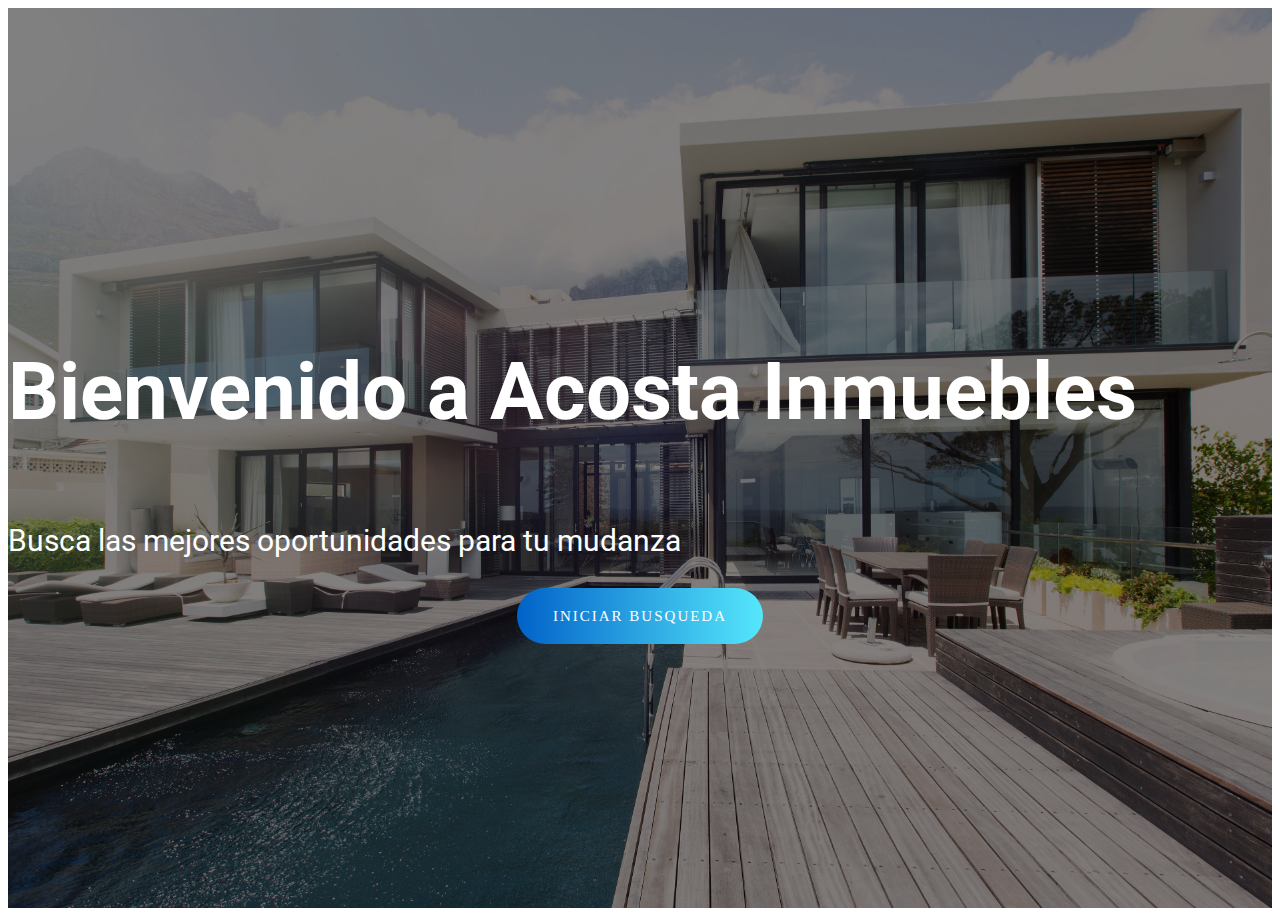
<file: index.html>
<!DOCTYPE html>
<html lang="en">
<head>
    <meta charset="UTF-8">
    <meta http-equiv="X-UA-Compatible" content="IE=edge">
    <meta name="viewport" content="width=device-width, initial-scale=1.0">
    <title>Acosta - Inmuebles</title>
    <!-- GOOGLE FONTS -->
    <link rel="preconnect" href="https://fonts.googleapis.com">
    <link rel="preconnect" href="https://fonts.gstatic.com" crossorigin>
    <link href="https://fonts.googleapis.com/css2?family=Roboto:wght@400;700&display=swap" rel="stylesheet">
    <!-- BOOTSRAP -->
    <link href="https://cdn.jsdelivr.net/npm/bootstrap@5.0.2/dist/css/bootstrap.min.css" rel="stylesheet" integrity="sha384-EVSTQN3/azprG1Anm3QDgpJLIm9Nao0Yz1ztcQTwFspd3yD65VohhpuuCOmLASjC" crossorigin="anonymous">
    <!-- CSS -->
    <link rel="stylesheet" href="./styles.css">
</head>
<body>

    <header class="container-fluid">
        <div class="row header-container">
            <div class="col-sm-12 col-md-12 col-xl-12 dis_principal color-container">
                <h1 class="principal__h1 text-center">Bienvenido a Acosta Inmuebles</h1>
                <p class="principal__p text-center">Busca las mejores oportunidades para tu mudanza</p>
                <div class="container-btn__principal">
                    <a class="text-center btnPrincipal" href="./app.html">iniciar busqueda</a>
                </div>
                
            </div>
        </div>
    </header>
        <!-- JQUERY -->
        <script src="https://code.jquery.com/jquery-3.6.0.min.js" integrity="sha256-/xUj+3OJU5yExlq6GSYGSHk7tPXikynS7ogEvDej/m4=" crossorigin="anonymous"></script>
    <!-- BOOSTRAP -->
    <script src="https://cdn.jsdelivr.net/npm/bootstrap@5.0.2/dist/js/bootstrap.bundle.min.js" integrity="sha384-MrcW6ZMFYlzcLA8Nl+NtUVF0sA7MsXsP1UyJoMp4YLEuNSfAP+JcXn/tWtIaxVXM" crossorigin="anonymous"></script>

    <!-- JS MAIN -->
    <script src="./app.js"></script>
</body>
</html>
</file>
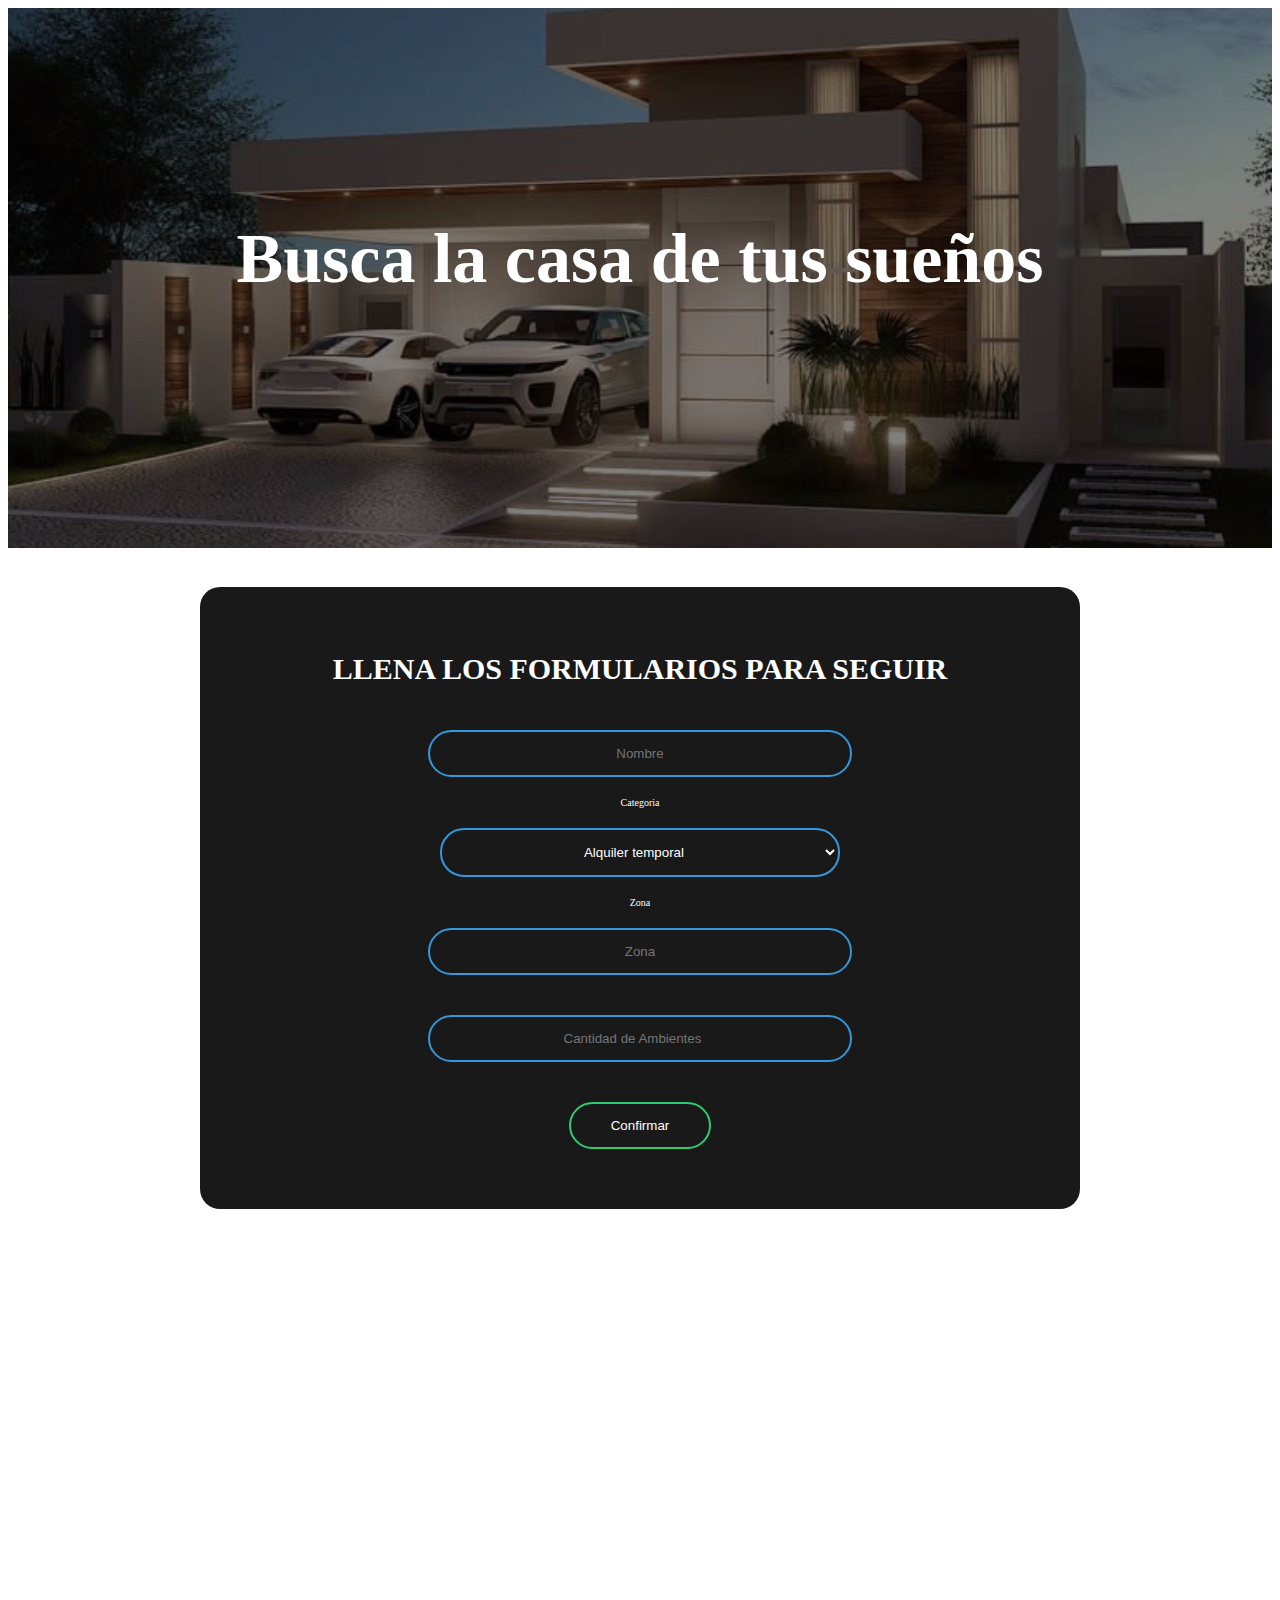
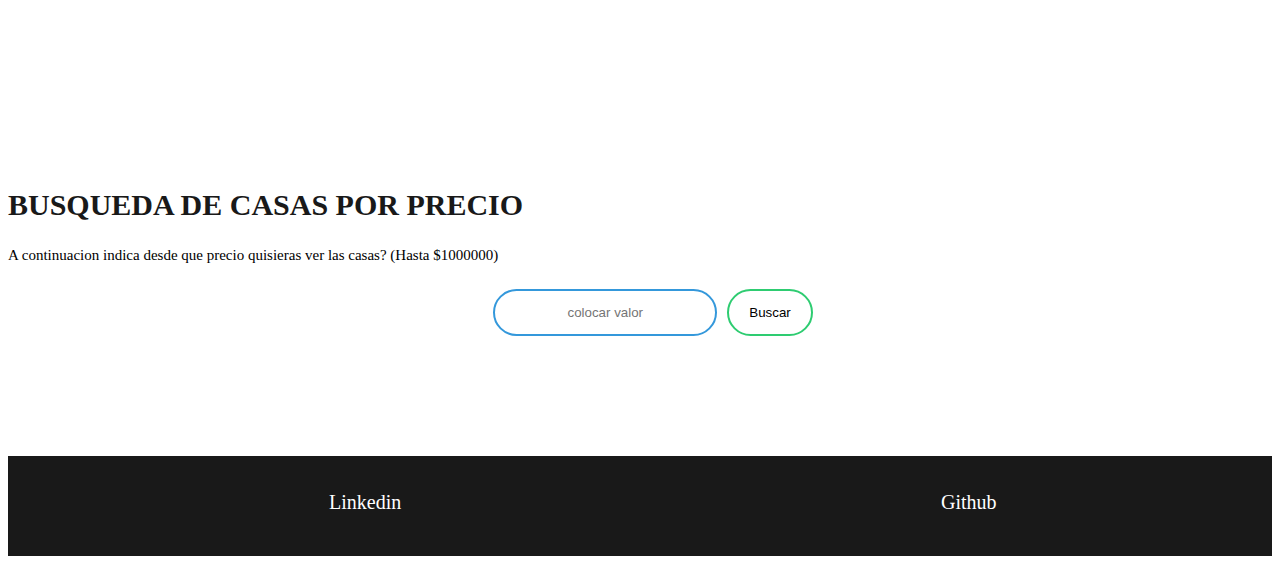
<file: app.html>
<!DOCTYPE html>
<html lang="en">
<head>
    <meta charset="UTF-8">
    <meta http-equiv="X-UA-Compatible" content="IE=edge">
    <meta name="viewport" content="width=device-width, initial-scale=1.0">
    <title>Acosta - Inmuebles</title>
    <!-- GOOGLE FONTS -->
    <link rel="preconnect" href="https://fonts.googleapis.com">
    <link rel="preconnect" href="https://fonts.gstatic.com" crossorigin>
    <link href="https://fonts.googleapis.com/css2?family=Roboto:wght@400;700&display=swap" rel="stylesheet">
    <!-- AOS -->
    <link href="https://unpkg.com/aos@2.3.1/dist/aos.css" rel="stylesheet">
    <!-- BOOTSRAP -->
    <link href="https://cdn.jsdelivr.net/npm/bootstrap@5.0.2/dist/css/bootstrap.min.css" rel="stylesheet" integrity="sha384-EVSTQN3/azprG1Anm3QDgpJLIm9Nao0Yz1ztcQTwFspd3yD65VohhpuuCOmLASjC" crossorigin="anonymous">
    <!-- CSS -->
    <link rel="stylesheet" href="./styles.css">
</head>
<body>
    <header class="container-fluid ">
        <div class="row imagenHeader">
            <div class="col-sm-12 col-md-12 col-xl-12 containerH2">
                <h2 class="text-center">Busca la casa de tus sueños</h2>
            </div>
        </div>  
    </header>


<!-- ZONA DE FORMULARIOS  -->


    <section class="container sectionForm">
        <div class="row principal">
            <div class="col-sm-12 col-md-12 col-xl-12 div_principaForm" >
                    <form class="form" >
                        <h2 class="text-center pForm">Llena los formularios para seguir</h2>
                        <input class="formDesignInput" type="name" name="nombre" id="nombre" placeholder="Nombre">
                        <label class="formDesign" for="tipoDeMudanza">Categoria</label>
                        <select class="formDesignSelect" name="tipoDeMudanza" id="tipoDeMudanza">
                            <option class="optionForm text-center" value="alquiler">Alquiler temporal</option>
                            <option class="optionForm text-center" value="compra">compra</option>
                        </select>
                        <label for="zona">Zona</label>
                        <input class="formDesignInput" type="text" name="Zona" id="Zona" placeholder="Zona">
                        <input class="formDesignInput" type="number" name="ambientes" id="ambientes" placeholder="Cantidad de Ambientes">
                        <button class="botomForm" id="buscar1">Confirmar</button>
                    </form>
            </div>
        </div>
    </section>

<!-- TARJETA DE FELICITACIONES -->

    <section class="container">
        <div class="row">
            <div  id="form"class="col-sm-12 col-md-12 col-xl-12 cuadroFelicitaciones">
                
            </div>
        </div>
    </section>



    <!-- BUSCQUEDA DE CASAS -->
    <section id="busquedaDeCasas"class="container sectionFiltroPrecio">
        <div class="row">
            <div class="col-sm-12 col-md-12 col-xl-12 divFiltroPrecio">
                <h2 class="text-center h2FiltrarPrecios">Busqueda de casas por precio</h2>
                <p class="text-center pFiltro">A continuacion indica desde que precio quisieras ver las casas? (Hasta $1000000)</p>
                <div class="containerInputFiltro">
                    <input type="text" id="verCasas" placeholder="colocar valor"  class="inputFiltro">
                    <button id="buscar2" class="botonFiltro">Buscar</button>
                </div>
                <div id="cabeza" class="cabeza">
                </div>
                <div id="casa"></div>
            </div>
        </div>
    </section>


 
        <!-- FOOTER  -->

    <footer class="dontainer-fluid ">
        <article class="row">
            <div class="col-sm-12 col-md-12 col-xl-12">
                <ul class="ulFooter">
                    <li><a href="https://www.linkedin.com/in/lautaro-pablo-acosta-ba7a961b8/" target="_BLANK">Linkedin</a></li>
                    <li><a href="https://github.com/AcostaLau" target="_BLANK">Github</a></li>
                </ul>
            </div>
        </article>
    </footer>





        <!-- JQUERY -->
        <script src="https://code.jquery.com/jquery-3.6.0.min.js" integrity="sha256-/xUj+3OJU5yExlq6GSYGSHk7tPXikynS7ogEvDej/m4=" crossorigin="anonymous"></script>
        <!-- BOOSTRAP -->
        <script src="https://cdn.jsdelivr.net/npm/bootstrap@5.0.2/dist/js/bootstrap.bundle.min.js" integrity="sha384-MrcW6ZMFYlzcLA8Nl+NtUVF0sA7MsXsP1UyJoMp4YLEuNSfAP+JcXn/tWtIaxVXM" crossorigin="anonymous"></script>
        <!-- AOS -->
        <script src="https://unpkg.com/aos@2.3.1/dist/aos.js"></script>
        <script>
            AOS.init();
        </script>
        <!-- JS MAIN -->
        <script src="./app.js"></script>
</body>
</html>
</file>
<file: styles.css>
/* GLOBALES */


html{
    font-size: 62.5%;
    overflow-x: hidden;
}
label{
    color: white;
}
a{
    text-decoration: none;
}



/* HEADER */
.header-container{
    background-image: url(./img/header.jpg);
    height: 100vh;
    background-position: center center;
    background-repeat: no-repeat;
    background-size: cover;
}
.color-container{
    height: 100vh;
    background-color: rgba(4, 2, 2, 0.5);
    display: flex;
    flex-direction: column;
    justify-content: center;
}
.principal__h1{
    color: white;
    font-size: 8rem;
    font-family: 'Roboto', sans-serif;
    font-weight: 700;
}
.principal__p{
    color: white;
    font-size: 3rem;
    font-family: 'Roboto', sans-serif;
    font-weight: 400;
}
.container-btn__principal{
    text-align: center;
    margin-top: 2rem;
}
.btnPrincipal{
    padding: 2rem 3.6rem;
    margin: 3rem 0;
    color: #fff;
    font-size: 1.5rem;
    text-decoration: none;
    text-transform: uppercase;
    letter-spacing: 0.2rem;
    border-radius: 6rem;
    background: linear-gradient(90deg, #0162c8, #55e7fc);
}
.btnPrincipal:hover{
    color: black;
}


/* SECTION APP */


/* HEADER */
.imagenHeader{
    background-image: url(./img/Projeto\ de\ casa\ térrea\ moderna\ com\ 3\ suítes\ -\ Projetos\ de\ Casas\,\ Modelos\ de\ Casas\ e\ Fachadas\ de\ Casas.jfif);
    height: 60vh;
    background-repeat: no-repeat;
    background-position: center;
    background-size: cover;
}
.containerH2{
    height: 60vh;
    background-color: rgba(4, 2, 2, 0.5);
    display: flex;
    flex-direction: row;
    justify-content: center;
    align-items: center;

}
.containerH2 h2{
    font-size: 7rem;
    margin-top: 2rem;
    color: #fff;
}


/* SECCION FORMULARIO APP */
.sectionForm{
    height: 110vh;
}
.principal{
    height: 100%;
}

.div_principaForm{
    margin-top: 20rem;
    display: flex;
    flex-direction: column;
    justify-content: center;
    align-items: center;
    height: 30rem;
    margin-bottom: 10rem;
}
.pForm{
    color: #fff;
    text-transform: uppercase;
    font-size: 3rem;
}
.form{
    width: 80rem;
    padding: 4rem;
    display: flex;
    flex-direction: column;
    justify-content: center;
    align-items: center;
    background: #191919;
    border-radius: 2rem;
}
.formDesignInput {
    border: 0;
    background: none;
    display: block;
    text-align: center;
    border: 2px solid #3498db;
    margin: 2rem auto;
    padding: 1.4rem 1rem;
    width: 40rem;
    outline: none;
    color: #fff;
    border-radius: 2.4rem;
    transition: 0.25s;
}
.formDesignSelect{
    border: 0;
    background: none;
    display: block;
    text-align: center;
    border: 2px solid #3498db;
    margin: 2rem auto;
    padding: 1.4rem 1rem;
    width: 40rem;
    color: #fff;
    outline: none;
    border-radius: 2.4rem;
    transition: 0.25s;
}
.optionForm{
    color: black;
    width: 15rem;
    text-align: center;
}
.formDesignInput:focus{
    width: 15rem;
    border-color: #2ecc71;
}
.formDesignSelect:focus{
    width: 15rem;
    border-color: #2ecc71;
}
.botomForm{
    border: 0;
    background: none;
    display: block;
    text-align: center;
    border: 2px solid #2ecc71;
    margin: 2rem auto;
    padding: 1.4rem 4rem;
    outline: none;
    color: #fff;
    border-radius: 2.4rem;
    transition: 0.25s;
}
.botomForm:hover{
    background: #2ecc71;
}

/* CAJA FELICITACIONES */
.cuadroFelicitaciones{
    width: 80rem;
    margin: 0 auto;
}
.cajaContenedoraFelicitaciones{
    background-color: #191919;
    border-radius: 2rem;
}
.textFelicitaciones{
    color: #fff;
}
.botomForm2{
    border: 0;
    background: none;
    display: block;
    text-align: center;
    border: 2px solid #2ecc71;
    margin: 2rem auto;
    padding: 1.4rem 4rem;
    outline: none;
    color: #fff;
    border-radius: 2.4rem;
    transition: 0.25s;
    width: 17rem;
}
.botomForm2:hover{
    background: #2ecc71;
}


/* BUSCAR CASA POR PRECIO */
.sectionFiltroPrecio{
    width: 100vw;
    margin-top: 5rem;
}
.h2FiltrarPrecios{
    color: #191919;
    text-transform: uppercase;
    font-size: 3rem;
}
.containerInputFiltro{
    display: flex;
    justify-content: center;
    align-items: baseline;
}
.pFiltro{
    font-size: 1.5rem;
}
.inputFiltro{
    border: 0;
    display: block;
    text-align: center;
    border: 2px solid #3498db;
    padding: 1.4rem 1rem;
    width: 20rem;
    outline: none;
    border-radius: 2.4rem;
    transition: 0.25s;
    margin: 1rem;
}
.botonFiltro{
    border: 0;
    background: none;
    display: block;
    text-align: center;
    border: 2px solid #2ecc71;
    padding: 1.4rem 2rem;
    outline: none;
    color: black;
    border-radius: 2.4rem;
    transition: 0.25s;
}
.botonFiltro:hover{
    background: black;
    color: white;
}

/* CASA ESQUELETO */
.cabeza{
    position: relative;
    width: 110rem;
    display: flex;
    justify-content: center;
    align-items: center;
    flex-wrap: wrap;
    padding: 3rem;
}
.cabeza .divContainerFiltro{
    position: relative;
    max-width: 300px;
    height: 215px;
    background: #fff;
    margin: 30px 10px;
    padding: 20px 15px;
    display: flex;
    flex-direction: column;
    box-shadow: 0 5px 20px rgba(0, 0, 0, 0.5);
    transition: 0.3s ease-in-out;
}
.cabeza .divContainerFiltro:hover{
    height: 420px;
}
.cabeza .divContainerFiltro .tamañoImagenCajaFiltro{
    position: relative;
    width: 260px;
    height: 260px;
    top: -60px;
    z-index: 1;
    box-shadow: 0 5px 20px rgba(0, 0, 0, 0.2);
}
.cabeza .divContainerFiltro .tamañoImagenCajaFiltro img{
    max-width: 100%;
    border-radius: 4px;
}
.cabeza .divContainerFiltro .pasiajeCajaDiv{
    position: relative;
    margin-top: -140px;
    padding: 10px 15px;
    text-align: center;
    color: #111;
    visibility: hidden;
    opacity: 0;
    transition: 0.3s ease-in-out;
}
.pasiajeCajaDiv p{
    font-size: 1.5rem;
    
}
.cabeza .divContainerFiltro:hover .pasiajeCajaDiv{
    visibility: visible;
    opacity: 1;
    margin-top: -40px;
    transition-delay: 0.2s;
}
/* FOOTER  */
footer{
    background: #191919;
    height: 10rem;
    margin: 0;
    margin-top: 5rem;
}
.ulFooter{
    display: flex;
    justify-content: space-around;
    align-items: center;
    height: 10rem;
    margin: 0;
}
.ulFooter li{
    color: white;
    height: 3rem;
    width: 5rem;
    list-style: none;
}
.ulFooter li a{
    font-size: 2rem;
    color: white;
}
.ulFooter li a:hover{
    color: #2ecc71;
}
</file>
